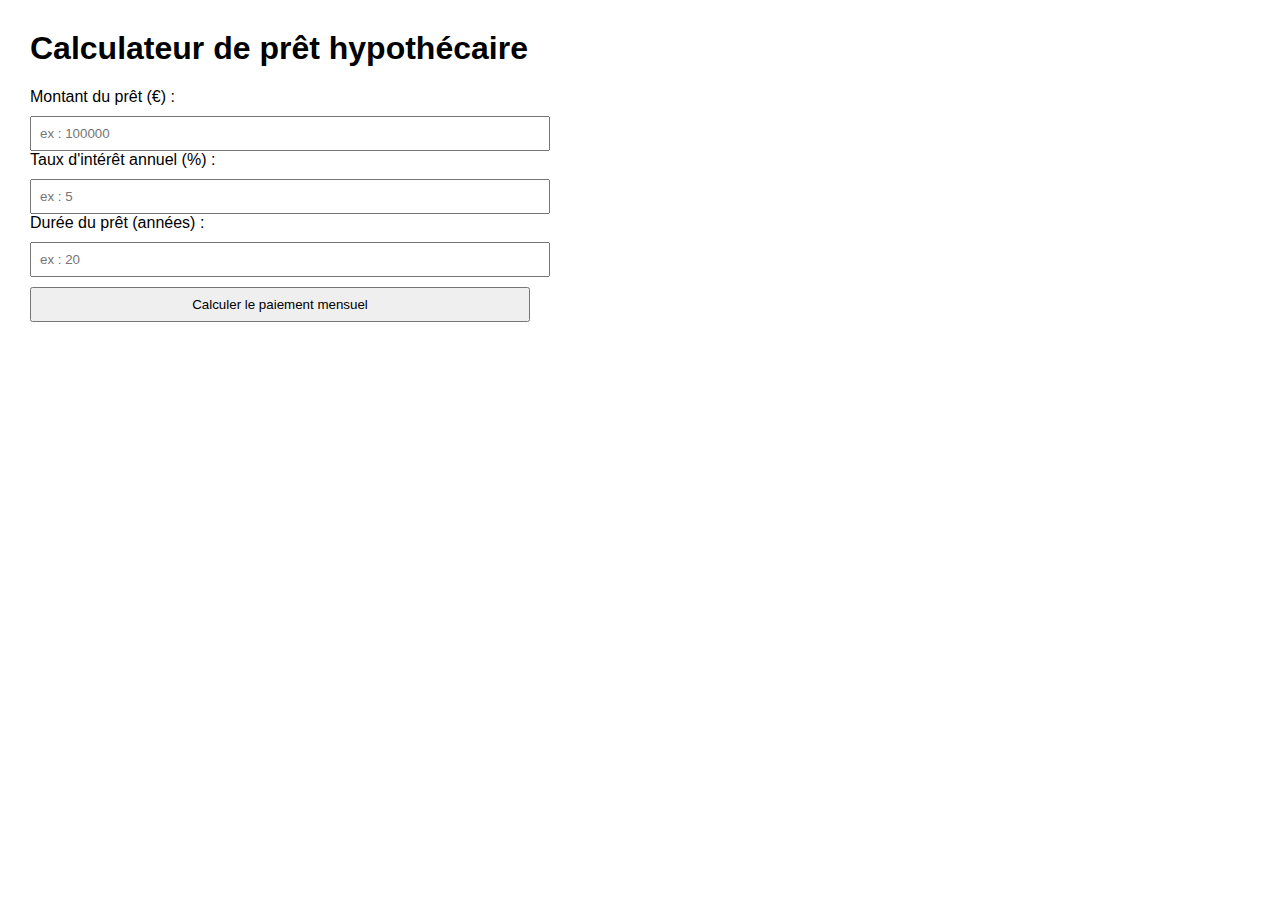
<file: calculateur.html>
<!DOCTYPE html>
<html lang="fr">
<head>
<meta charset="UTF-8">
<title>Calculateur de prêt hypothécaire</title>
<style>
body { font-family: Arial, sans-serif; margin: 30px; max-width: 500px; }
input, button { display: block; margin-top: 10px; padding: 8px; width: 100%; }
#resultat { margin-top: 20px; font-weight: bold; }
</style>
</head>
<body>
<h1>Calculateur de prêt hypothécaire</h1>
<form onsubmit="calculerPaiement(); return false;">
<label for="montant">Montant du prêt (€) :</label>
<input type="number" id="montant" min="0" placeholder="ex : 100000">
<label for="taux">Taux d'intérêt annuel (%) :</label>
<input type="number" id="taux" min="0" step="0.01" placeholder="ex : 5">
<label for="duree">Durée du prêt (années) :</label>
<input type="number" id="duree" min="1" placeholder="ex : 20">
<button type="submit">Calculer le paiement mensuel</button>
</form>
<p id="resultat"></p>
<script>
function calculerPaiement() {
const montant = parseFloat(document.getElementById("montant").value);
const tauxAnnuel = parseFloat(document.getElementById("taux").value);
const duree = parseInt(document.getElementById("duree").value);
// Pour la validation des champs
if (isNaN(montant) || montant <= 0) {
alert("Veuillez entrer un montant de prêt valide (positif).");
return; }
if (isNaN(tauxAnnuel) || tauxAnnuel < 0) {
alert("Veuillez entrer un taux d'intérêt annuel valide."); return; }
if (isNaN(duree) || duree <= 0) { alert("Veuillez entrer une durée valide en années."); return; }
const r = tauxAnnuel / 100 / 12; // taux mensuel
const n = duree * 12; // nombre total de paiements
let M;
if (r === 0) {
// Cas sans intérêt
M = montant / n;} 
else {// Formule d'amortissement
M = montant * (r * Math.pow(1 + r, n)) / (Math.pow(1 + r, n) - 1); }
document.getElementById("resultat").textContent =
"Paiement mensuel : " + M.toFixed(2) + " €"; }
</script>
</body>
</html>
</file>
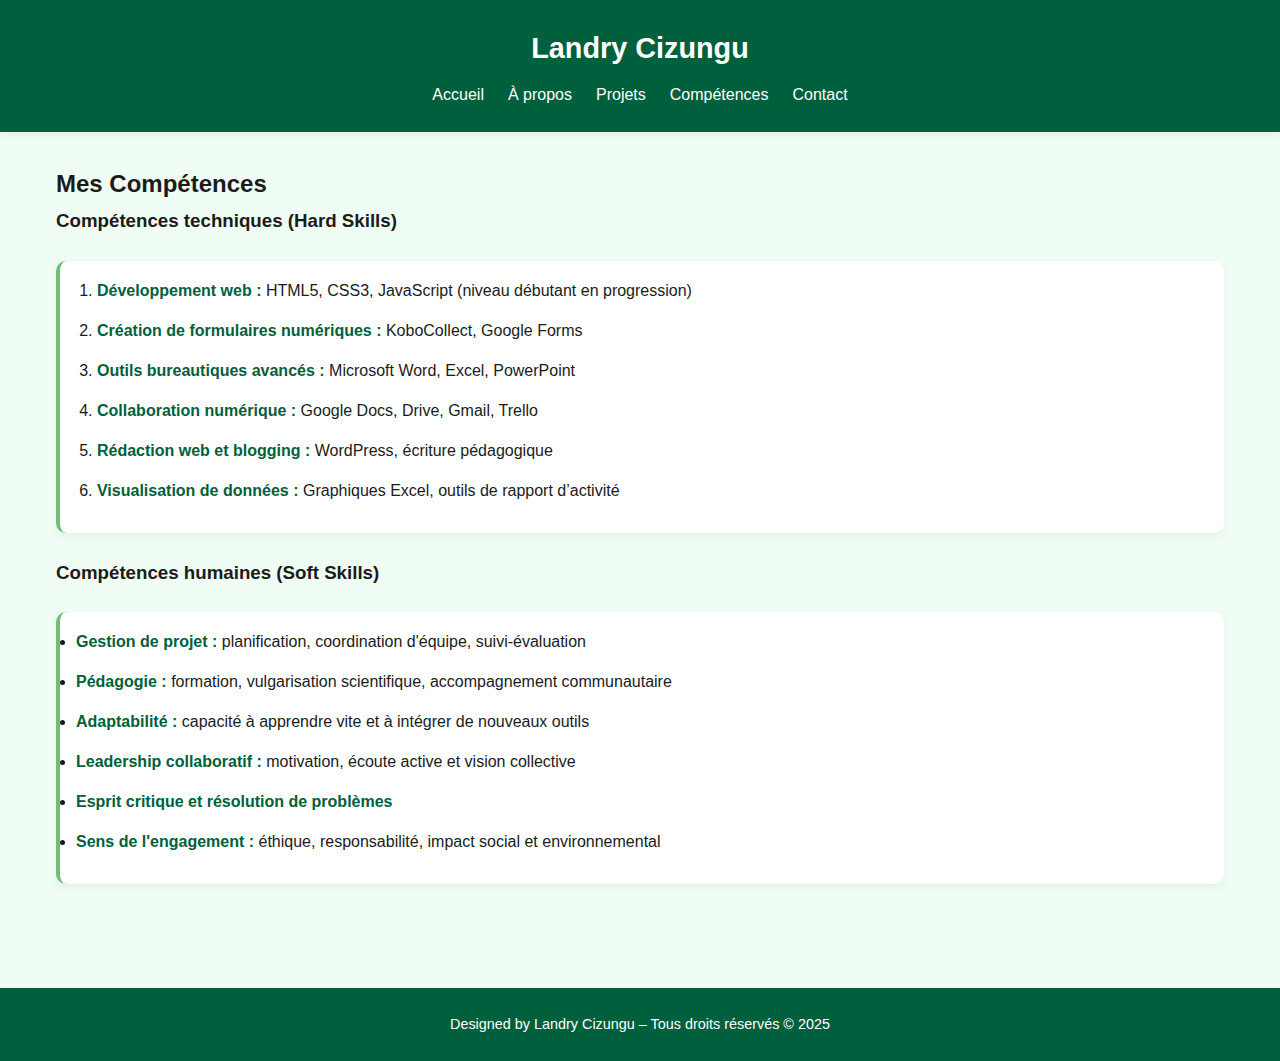
<file: competences.html>
<!DOCTYPE html>
<html lang="fr">
<head>
<meta charset="UTF-8" />
<meta name="viewport" content="width=device-width, initial-scale=1" />
<title>Compétences – Landry Cizungu</title>
<link rel="stylesheet" href="style.css" />
</head>
<body>
<header>
<h1>Landry Cizungu</h1>
<nav>
<ul>
<li><a href="index.html">Accueil</a></li>
<li><a href="index.html#a-propos">À propos</a></li>
<li><a href="projets.html">Projets</a></li>
<li><a href="competences.html">Compétences</a></li>
<li><a href="contact.html">Contact</a></li>
</ul>
</nav>
</header>
<main>
<h2>Mes Compétences</h2>
<section class="competences">
<h3>Compétences techniques (Hard Skills)</h3>
<ol>
<li><strong>Développement web :</strong> HTML5, CSS3, JavaScript (niveau débutant en progression)</li>
<li><strong>Création de formulaires numériques :</strong> KoboCollect, Google Forms</li>
<li><strong>Outils bureautiques avancés :</strong> Microsoft Word, Excel, PowerPoint</li>
<li><strong>Collaboration numérique :</strong> Google Docs, Drive, Gmail, Trello</li>
<li><strong>Rédaction web et blogging :</strong> WordPress, écriture pédagogique</li>
<li><strong>Visualisation de données :</strong> Graphiques Excel, outils de rapport d’activité</li>
</ol>
<h3>Compétences humaines (Soft Skills)</h3>
<ul>
<li><strong>Gestion de projet :</strong> planification, coordination d'équipe, suivi-évaluation</li>
<li><strong>Pédagogie :</strong> formation, vulgarisation scientifique, accompagnement communautaire</li>
<li><strong>Adaptabilité :</strong> capacité à apprendre vite et à intégrer de nouveaux outils</li>
<li><strong>Leadership collaboratif :</strong> motivation, écoute active et vision collective</li>
<li><strong>Esprit critique et résolution de problèmes</strong></li>
<li><strong>Sens de l'engagement :</strong> éthique, responsabilité, impact social et environnemental</li>
</ul>
</section>
</main>
<footer>
<p>Designed by Landry Cizungu – Tous droits réservés © 2025</p>
</footer>
</body>
</html>
</file>
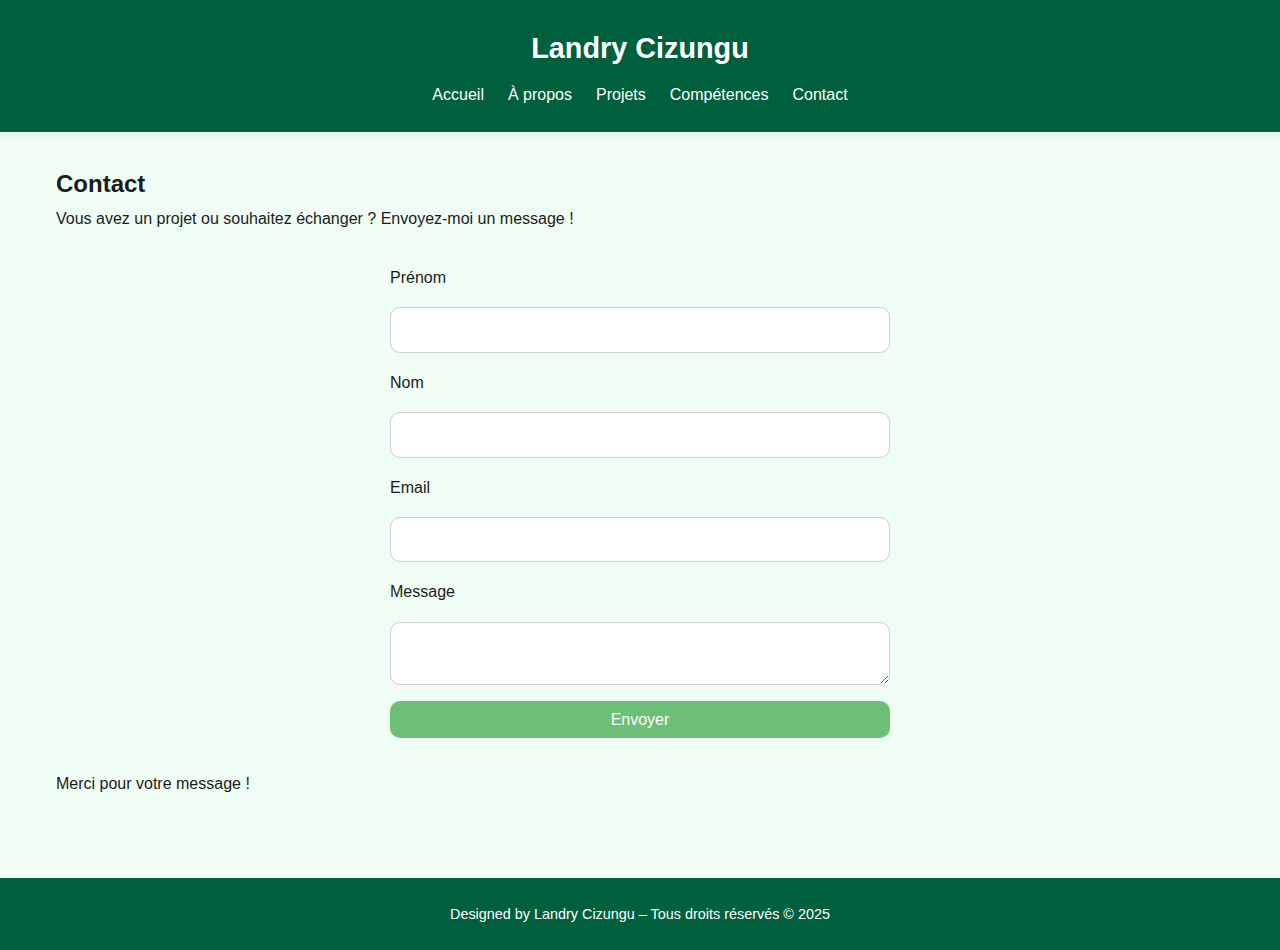
<file: contact.html>
<!DOCTYPE html>
<html lang="fr">
<head>
<meta charset="UTF-8" />
<meta name="viewport" content="width=device-width, initial-scale=1" />
<title>Contact – Landry Cizungu</title>
<link rel="stylesheet" href="style.css" />
<script defer src="script.js"></script>
</head>
<body>
<header>
<h1>Landry Cizungu</h1>
<nav>
<ul>
<li><a href="index.html">Accueil</a></li>
<li><a href="index.html#a-propos">À propos</a></li>
<li><a href="projets.html">Projets</a></li>
<li><a href="competences.html">Compétences</a></li>
<li><a href="contact.html">Contact</a></li>
</ul>
</nav>
</header>
<main>
<h2>Contact</h2>
<p>Vous avez un projet ou souhaitez échanger ? Envoyez-moi un message !</p>
<form id="contact-form">
<label for="prenom">Prénom</label>
<input type="text" id="prenom" name="prenom" required />
<label for="nom">Nom</label>
<input type="text" id="nom" name="nom" required />
<label for="email">Email</label>
<input type="email" id="email" name="email" required />
<label for="message">Message</label>
<textarea id="message" name="message" required></textarea>
<button type="submit">Envoyer</button>
</form>
<div id="message-confirmation" class="hidden">Merci pour votre message !</div>
</main>
<footer>
<p>Designed by Landry Cizungu – Tous droits réservés © 2025</p>
</footer>
</body>
</html>
</file>
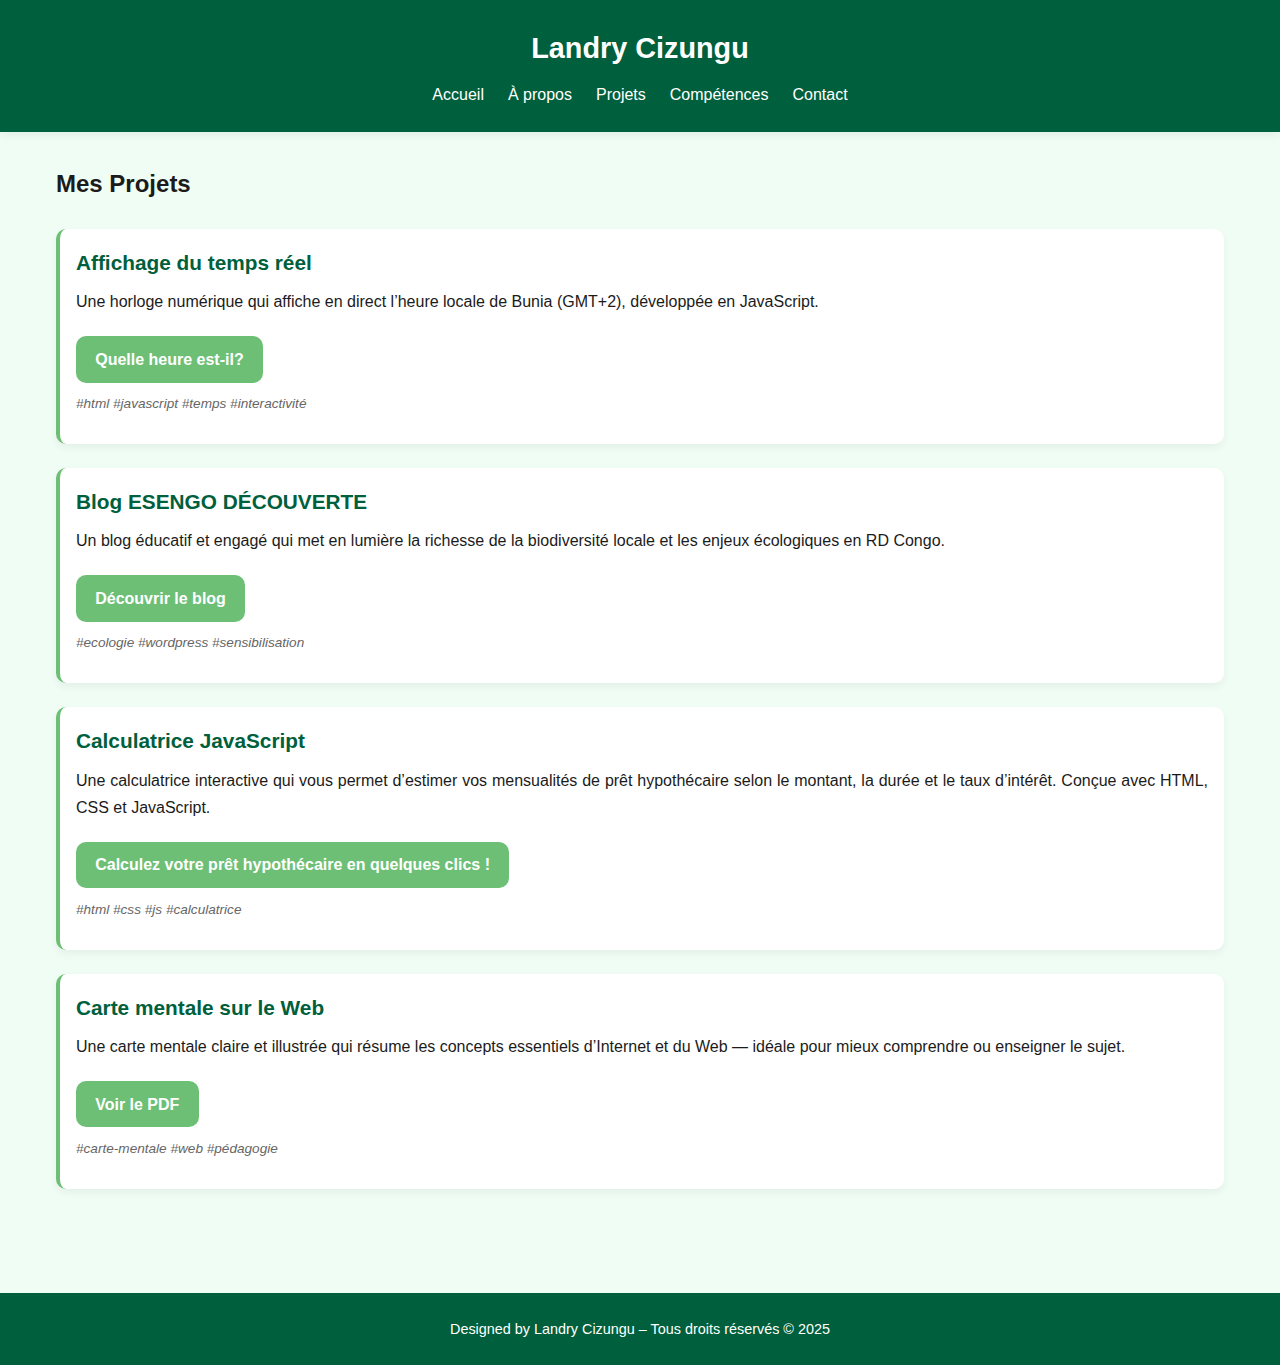
<file: projets.html>
<!DOCTYPE html>
<html lang="fr">
<head>
<meta charset="UTF-8" />
<meta name="viewport" content="width=device-width, initial-scale=1" />
<title>Mes Projets – Landry Cizungu</title>
<link rel="stylesheet" href="style.css" />
</head>
<body>
<header>
<h1>Landry Cizungu</h1>
<nav>
<ul>
<li><a href="index.html">Accueil</a></li>
<li><a href="index.html#a-propos">À propos</a></li>
<li><a href="projets.html">Projets</a></li>
<li><a href="competences.html">Compétences</a></li>
<li><a href="contact.html">Contact</a></li>
</ul>
</nav>
</header>
<main>
<h2>Mes Projets</h2>
<div class="projets">
<article>
<h3>Affichage du temps réel</h3>
<p>Une horloge numérique qui affiche en direct l’heure locale de Bunia (GMT+2), développée en JavaScript.</p>
<a href="temps_reel.html" target="_blank" class="btn">Quelle heure est-il?</a>
<p class="tags">#html #javascript #temps #interactivité</p>
</article>
<article>
<h3>Blog ESENGO DÉCOUVERTE</h3>
<p>Un blog éducatif et engagé qui met en lumière la richesse de la biodiversité locale et
les enjeux écologiques en RD Congo.</p>
<a href="https://landrycizungu.wordpress.com/" target="_blank" class="btn">Découvrir le blog</a>
<p class="tags">#ecologie #wordpress #sensibilisation</p>
</article>
<article>
<h3>Calculatrice JavaScript</h3>
<p>Une calculatrice interactive qui vous permet d’estimer vos mensualités de prêt hypothécaire selon le montant,
la durée et le taux d’intérêt. Conçue avec HTML, CSS et JavaScript.</p>
<a href="calculateur.html" target="_blank" class="btn">Calculez votre prêt hypothécaire en quelques clics !</a>
<p class="tags">#html #css #js #calculatrice</p>
</article>
<article>
<h3>Carte mentale sur le Web</h3>
<p>Une carte mentale claire et illustrée qui résume les concepts essentiels d’Internet et
du Web — idéale pour mieux comprendre ou enseigner le sujet.</p>
<a href="carte-mentale-web.pdf" target="_blank" class="btn">Voir le PDF</a>
<p class="tags">#carte-mentale #web #pédagogie</p>
</article>
</div>
</main>
<footer>
<p>Designed by Landry Cizungu – Tous droits réservés © 2025</p>
</footer>
</body>
</html>
</file>
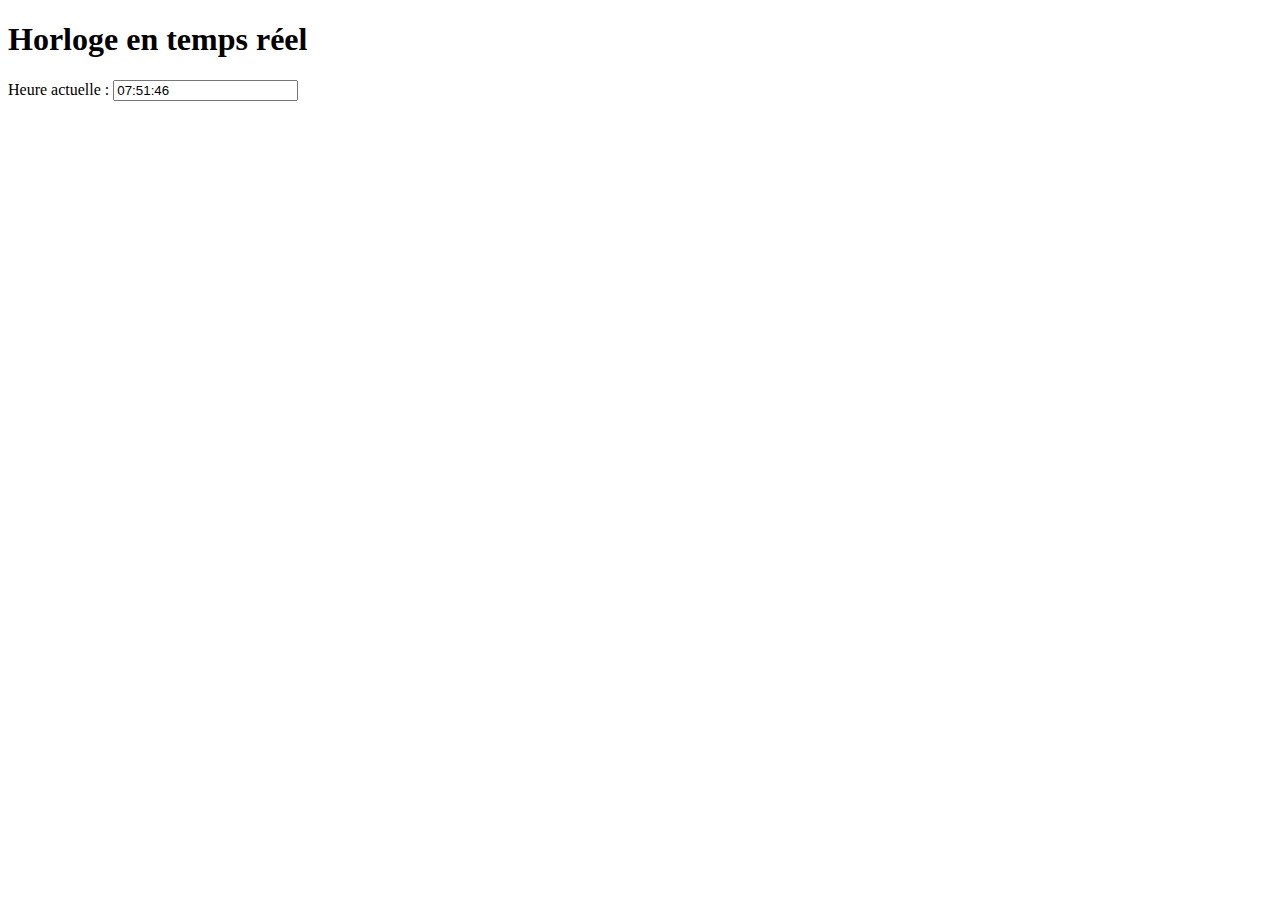
<file: temps_reel.html>
<!DOCTYPE html>
<html lang="fr">
<head>
<meta charset="UTF-8">
<title>Horloge en temps réel</title>
</head>
<body>
<h1>Horloge en temps réel</h1>
<form onsubmit="return false;">
<label for="heure">Heure actuelle :</label>
<input type="text" id="heure" readonly>
</form>
<script>
function afficherHeure() {
const maintenant = new Date();
const h = String(maintenant.getHours()).padStart(2, '0');
const m = String(maintenant.getMinutes()).padStart(2, '0');
const s = String(maintenant.getSeconds()).padStart(2, '0');
document.getElementById("heure").value = `${h}:${m}:${s}`;
setTimeout(afficherHeure, 1000); }
afficherHeure(); // le lancement de l'horloge se fera dès le chargement
</script>
</body>
</html>
</file>
<file: style.css>
/* ça me tient à coeur que la création web respecte l'écoconception */
/* je commence avec les variables  */
:root {
  --main-color: #005f3c;
  --accent-color: #6dbf75;
  --bg-color: #f0fdf4;
  --text-color: #1b1b1b;
  --muted-color: #666;
  --white: #ffffff;
  --font-family: 'Segoe UI', 'Arial', sans-serif;
  --shadow: 0 4px 8px rgba(0, 0, 0, 0.05);
  --radius: 10px;
}
/* ensuite le Reset &  la Base */
* {
  box-sizing: border-box;
  margin: 0;
  padding: 0;
}
body {
  font-family: var(--font-family);
  color: var(--text-color);
  background-color: var(--bg-color);
  line-height: 1.7;
  font-size: 16px;
}
/* je fais de sorte que l'en-tête ici doit etre attirant pour les visiteurs de mon portefolio */
header {
  background-color: var(--main-color);
  color: var(--white);
  padding: 1.5rem 1rem;
  text-align: center;
  box-shadow: var(--shadow);
}
header h1 {
  font-size: 1.8rem;
  margin-bottom: 0.5rem;
}
nav ul {
  list-style: none;
  display: flex;
  flex-wrap: wrap;
  justify-content: center;
  gap: 1.5rem;
}
nav a {
  color: var(--white);
  text-decoration: none;
  font-weight: 500;
}
nav a:hover {
  text-decoration: underline;
}
/* je determine le style pour Contenu principal */
main {
  padding: 2rem 1rem;
  max-width: 1200px;
  margin: auto;
}
/* le pied de page doit avoir un style, je mets son style aussi */
footer {
  background-color: var(--main-color);
  color: var(--white);
  text-align: center;
  padding: 1.5rem 1rem;
  font-size: 0.9rem;
  margin-top: 3rem;
}
/* le style pour le bouton */
.btn {
  display: inline-block;
  background-color: var(--accent-color);
  color: var(--white);
  padding: 0.6rem 1.2rem;
  text-decoration: none;
  border-radius: var(--radius);
  font-weight: 600;
  transition: background-color 0.3s;
}
.btn:hover {
  background-color: #58a463;
}
/* le style css pour la section projets et Compétences */
.projets article,
.competences ul {
  margin: 1.5rem 0;
  background-color: #ffffff;
  border-left: 4px solid var(--accent-color);
  padding: 1rem;
  border-radius: var(--radius);
  box-shadow: var(--shadow);
}
.competences ol {
  margin: 1.5rem 0;
  background-color: #ffffff;
  border-left: 4px solid var(--accent-color);
  padding: 1rem 1.2rem;
  border-radius: var(--radius);
  box-shadow: var(--shadow);
  list-style-position: inside;
}
/* améliorons un peu la lisibilité des éléments en ajoutant des espaces */
.competences li {
  margin-bottom: 0.8rem;
}
.competences li strong {
  color: var(--main-color);
  font-weight: 600;
}
/* les formulaires doivent avoir un style aussi */
form {
  display: grid;
  gap: 1rem;
  max-width: 500px;
  margin: 2rem auto;
}
input,
textarea {
  width: 100%;
  padding: 0.8rem;
  border: 1px solid #ccc;
  border-radius: var(--radius);
  font-family: inherit;
  font-size: 1rem;
}
button {
  background-color: var(--accent-color);
  color: var(--white);
  padding: 0.6rem;
  border: none;
  border-radius: var(--radius);
  cursor: pointer;
  font-size: 1rem;
}
button:hover {
  background-color: #58a463;
}
/* le style pour mes images, le portrait et la photo où on est au village */
.portrait-bloc,
.village-bloc,
.a-propos-bloc {
  display: flex;
  flex-wrap: wrap;
  align-items: flex-start;
  gap: 2rem;
  margin: 3rem 0;
}
.image-texte {
  flex: 1 1 300px;
  text-align: center;
}
.portrait-img {
  max-width: 220px;
  border-radius: var(--radius);
  box-shadow: var(--shadow);
}
.village-img {
  max-width: 320px;
  border-radius: var(--radius);
  box-shadow: var(--shadow);
}
.caption {
  font-style: italic;
  font-size: 0.9rem;
  color: var(--muted-color);
  margin-top: 0.5rem;
}
/* le style pour le texte de la section À propos  */
.texte-a-propos {
  flex: 2 1 400px;
}
.texte-a-propos h2 {
  margin-bottom: 1rem;
  color: var(--main-color);
}
.texte-a-propos p {
  margin-bottom: 1rem;
  text-align: justify;
}
/* mettons maintenant le style pour les liens mis dans le portefolio */
.liens-utiles {
  margin-top: 1.2rem;
  list-style: none;
  padding-left: 0;
}
.liens-utiles li {
  margin-bottom: 0.5rem;
}
.liens-utiles a {
  color: var(--main-color);
  text-decoration: none;
  font-weight: 500;
}
.liens-utiles a:hover {
  color: var(--accent-color);
}
/* ajoute aussi du style pour le tags 'projet' */
.tags {
  color: var(--muted-color);
  font-size: 0.85rem;
  margin-top: 0.5rem;
}
/* finissons en douceur avec le style de cette section 'Hero' */
.hero {
  background-color: #ffffff;
  padding: 2.5rem 1.5rem;
  border-left: 5px solid var(--main-color);
  margin-top: 3rem;
  border-radius: var(--radius);
  box-shadow: var(--shadow);
  text-align: center;
}
.hero h2 {
  color: var(--main-color);
  margin-bottom: 1rem;
}
.hero p {
  margin-bottom: 1.5rem;
}
/* amélioration lisibilité des articles projets */
.projets article h3 {
  color: var(--main-color);
  font-size: 1.3rem;
  margin-bottom: 0.5rem;
}
.projets article p {
  margin-bottom: 0.8rem;
  text-align: justify;
}
.projets article .btn {
  margin-top: 0.5rem;
  display: inline-block;
}
.projets article .tags {
  margin-top: 0.6rem;
  font-style: italic;
  color: var(--muted-color);
  font-size: 0.85rem;
}
.projets article p strong {
  color: var(--accent-color);
}
/* style pour ce challenge de 'Responsive' */
@media (max-width: 768px) {
  .portrait-bloc,
  .village-bloc,
  .a-propos-bloc {
    flex-direction: column;
    align-items: center;
    text-align: center;
  }
  .texte-a-propos {
    text-align: center;
  }
  nav ul {
    flex-direction: column;
    gap: 0.5rem;
  }
}
</file>
